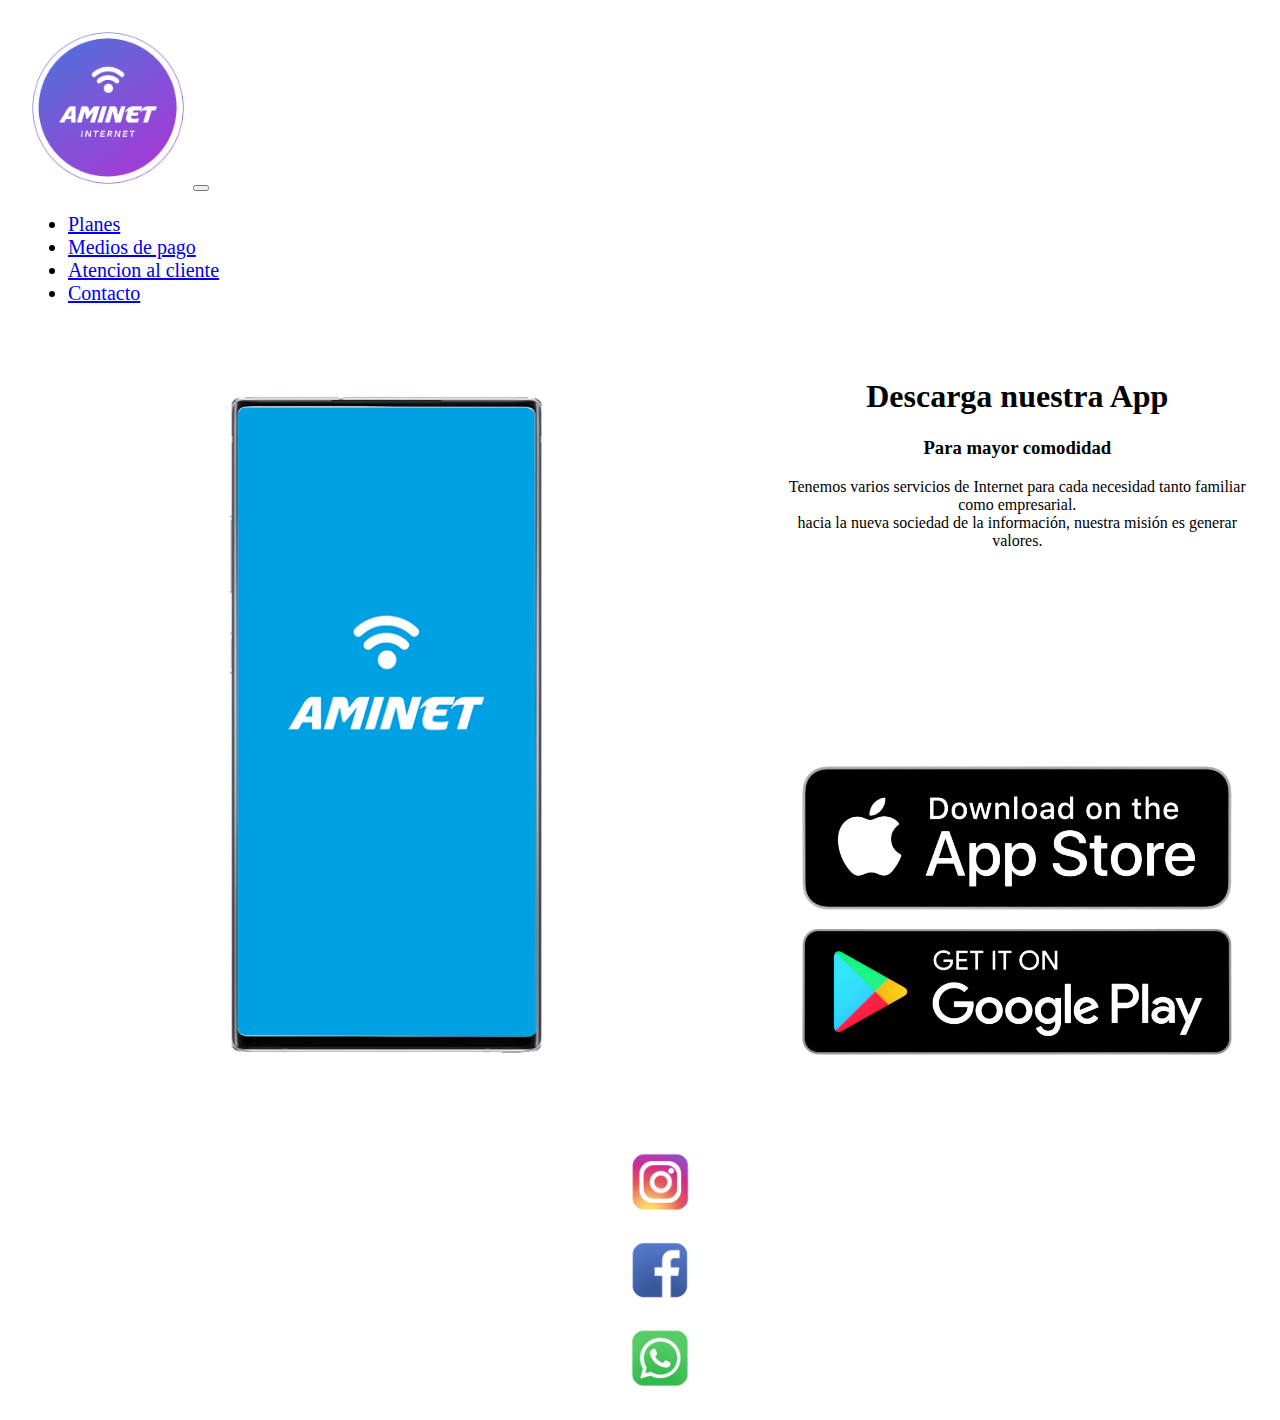
<file: atencion al cliente/atencion al cliente.html>
<!DOCTYPE html>
<html lang="en">
<head>
    <meta charset="UTF-8">
    <meta http-equiv="X-UA-Compatible" content="IE=edge">
    <meta name="viewport" content="width=device-width, initial-scale=1.0">
    <link href="https://cdn.jsdelivr.net/npm/bootstrap@5.1.3/dist/css/bootstrap.min.css" rel="stylesheet" integrity="sha384-1BmE4kWBq78iYhFldvKuhfTAU6auU8tT94WrHftjDbrCEXSU1oBoqyl2QvZ6jIW3" crossorigin="anonymous">
    <link rel="stylesheet" href="../css/style.css">
    <title>Aminet - Empresa de Internet</title>
</head>
<body>
    <header>
        <nav class="navbar navbar-expand-lg navbar-light bg-light">
            <div class="container-fluid">
                <a href="../index.html"><img src="../images/Aminet logo.png" class="fluid" alt="logo"></a>
                <button class="navbar-toggler" type="button" data-bs-toggle="collapse" data-bs-target="#navbarSupportedContent" aria-controls="navbarSupportedContent" aria-expanded="false" aria-label="Toggle navigation">
                    <span class="navbar-toggler-icon"></span>
                </button>
                <div class="collapse navbar-collapse justify-content-end" id="navbarSupportedContent">
                <ul class="navbar-nav">
                    <li class="nav-item">
                        <a class="nav-link active" aria-current="page" href="../planes/planes.html">Planes</a>
                    </li>
                    <li class="nav-item">
                        <a class="nav-link active" aria-current="page" href="../medios de pago/medios de pago.html">Medios de pago</a>
                    </li>
                    <li class="nav-item">
                        <a class="nav-link active" aria-current="page" href="../atencion al cliente/atencion al cliente.html">Atencion al cliente</a>
                    </li>
                    <li class="nav-item">
                        <a class="nav-link active" aria-current="page" href="../contacto/contacto.html">Contacto</a>
                    </li>
                </ul>
                </div>
            </div>
        </nav>
    </header>
    <main>
        <section  class="grid__Container">
            <div class="grid__ContainerItem">
                <img class="grid__ContainerItemCelular" src="../images/Atencion al cliente/celular.png" alt="Celular">
            </div>
            <div class="grid__ContainerItem">
                <h1>Descarga nuestra App</h1>
                <h3>Para mayor comodidad</h3>
                <p>Tenemos varios servicios de Internet para cada necesidad tanto familiar como empresarial.
                    <br> hacia la nueva sociedad de la información, nuestra misión es generar valores.
                </p>
            </div>
            <div class="grid__ContainerItem">
                <img class="grid__ContainerItemDowland"src="../images/Atencion al cliente/dowland.png" alt="AppStore">
            </div>
        </section>
    </main>
    <footer>
        <ul class="nav justify-content-center">
            <li>
                <a href="https://www.instagram.com/aminetmza/" target="_blank" rel="nopener noreferrer" class="nav-item"> 
                    <img src="../images/iconos/instagram.png" alt="instagram">
                </a>
            </li>
            <li>
                <a href="https://www.facebook.com/Aminet-mza-109653817989317" target="_blank" rel="nopener noreferrer" class="nav-item">
                    <img src="../images/iconos/facebook.png" alt="Facebook" >
                </a>
            </li>
            <li>
                <a href="https://www.whatsapp.com/aminetmza/" target="_blank" rel="nopener noreferrer" class="nav-item">
                    <img src="../images/iconos/whatsapp.png" alt="whatsapp">
                </a>
            </li>
            </ul>   
    </footer>
    <script src="https://cdn.jsdelivr.net/npm/@popperjs/core@2.10.2/dist/umd/popper.min.js" integrity="sha384-7+zCNj/IqJ95wo16oMtfsKbZ9ccEh31eOz1HGyDuCQ6wgnyJNSYdrPa03rtR1zdB" crossorigin="anonymous"></script>
    <script src="https://cdn.jsdelivr.net/npm/bootstrap@5.1.3/dist/js/bootstrap.min.js" integrity="sha384-QJHtvGhmr9XOIpI6YVutG+2QOK9T+ZnN4kzFN1RtK3zEFEIsxhlmWl5/YESvpZ13" crossorigin="anonymous"></script>
</body>
</html>
</file>
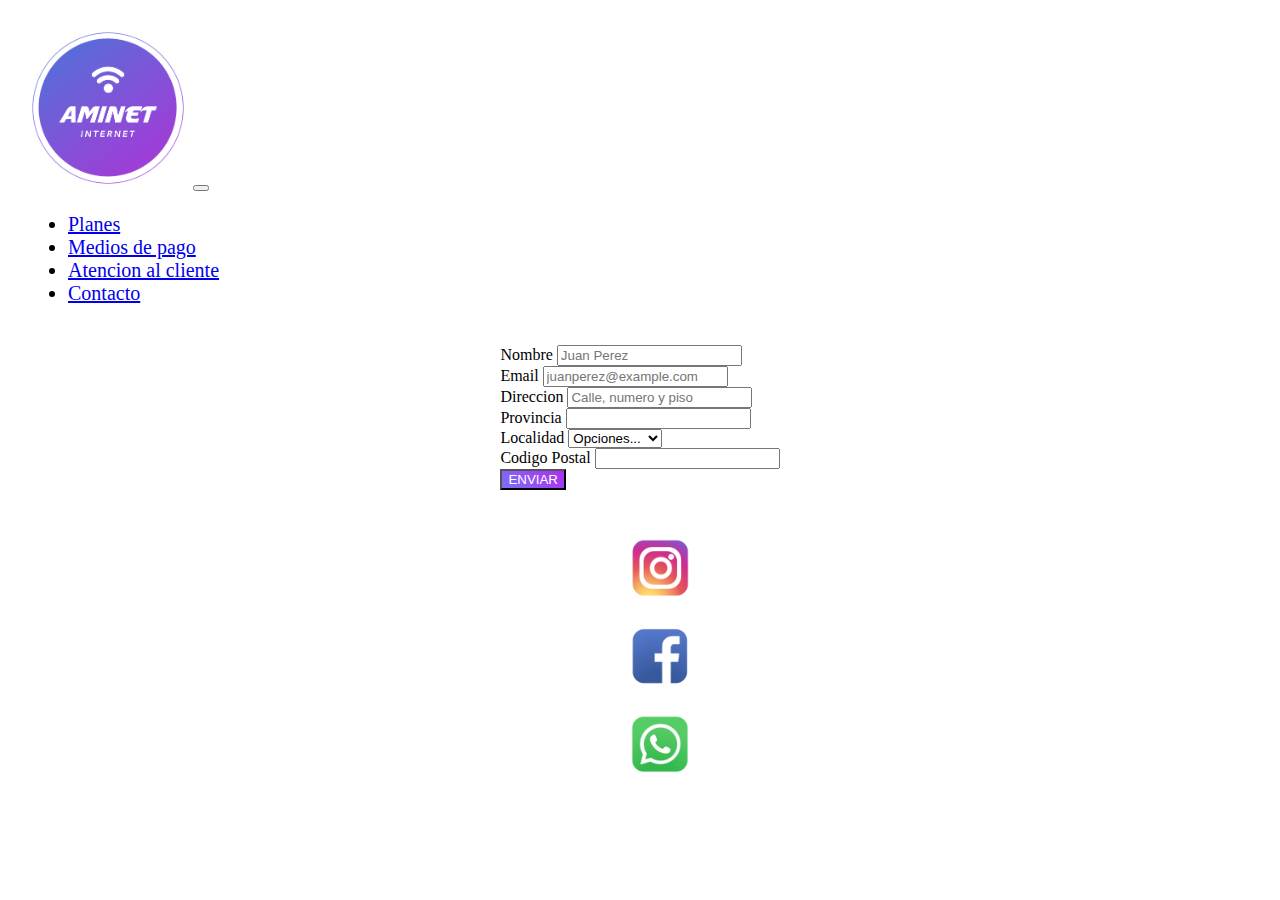
<file: contacto/contacto.html>
<!DOCTYPE html>
<html lang="en">
<head>
    <meta charset="UTF-8">
    <meta http-equiv="X-UA-Compatible" content="IE=edge">
    <meta name="viewport" content="width=device-width, initial-scale=1.0">
    <link href="https://cdn.jsdelivr.net/npm/bootstrap@5.1.3/dist/css/bootstrap.min.css" rel="stylesheet" integrity="sha384-1BmE4kWBq78iYhFldvKuhfTAU6auU8tT94WrHftjDbrCEXSU1oBoqyl2QvZ6jIW3" crossorigin="anonymous">
    <link rel="stylesheet" href="../css/style.css">
    <title>Aminet - Empresa de Internet</title>
</head>
<body>
    <header>
        <nav class="navbar navbar-expand-lg navbar-light bg-light">
            <div class="container-fluid">
                <a href="../index.html"><img src="../images/Aminet logo.png" class="fluid" alt="logo"></a>
                <button class="navbar-toggler" type="button" data-bs-toggle="collapse" data-bs-target="#navbarSupportedContent" aria-controls="navbarSupportedContent" aria-expanded="false" aria-label="Toggle navigation">
                    <span class="navbar-toggler-icon"></span>
                </button>
                <div class="collapse navbar-collapse justify-content-end" id="navbarSupportedContent">
                <ul class="navbar-nav">
                    <li class="nav-item">
                        <a class="nav-link active" aria-current="page" href="../planes/planes.html">Planes</a>
                    </li>
                    <li class="nav-item">
                        <a class="nav-link active" aria-current="page" href="../medios de pago/medios de pago.html">Medios de pago</a>
                    </li>
                    <li class="nav-item">
                        <a class="nav-link active" aria-current="page" href="../atencion al cliente/atencion al cliente.html">Atencion al cliente</a>
                    </li>
                    <li class="nav-item">
                        <a class="nav-link active" aria-current="page" href="../contacto/contacto.html">Contacto</a>
                    </li>
                </ul>
                </div>
            </div>
        </nav>
    </header>
    <main>
        <div class="formContacto col-8">
            <form class="row g-3">
                <div class="col-12">
                    <label for="inputAddress" class="form-label">Nombre</label>
                    <input type="text" class="form-control" id="inputAddress" placeholder="Juan Perez">
                </div>    
                <div class="col-12">
                    <label for="inputEmail4" class="form-label">Email</label>
                    <input type="email" class="form-control" id="inputEmail4" placeholder="juanperez@example.com">
                </div>
                <div class="col-12">
                    <label for="inputAddress2" class="form-label">Direccion</label>
                    <input type="text" class="form-control" id="inputAddress2" placeholder="Calle, numero y piso">
                </div>
            <div class="col-md-6">
                <label for="inputCity" class="form-label">Provincia</label>
                <input type="text" class="form-control" id="inputCity">
            </div>
            <div class="col-md-4">
                <label for="inputState" class="form-label">Localidad</label>
                <select id="inputState" class="form-select">
                <option selected>Opciones...</option>
                <option>Ciudad</option>
                <option>Godoy Cruz</option>
                <option>Guaymallen</option>
                <option>Lavalle</option>
                <option>Maipu</option>
                </select>
            </div>
            <div class="col-md-2">
                <label for="inputZip" class="form-label">Codigo Postal</label>
                <input type="text" class="form-control" id="inputZip">
            </div>
            <div class="d-grid gap-2">
                <button type="submit" class="btn btn-primary">ENVIAR</button>
            </div>
            </form>
    </div>
    </main>
    <footer>
        <ul class="nav justify-content-center">
            <li>
                <a href="https://www.instagram.com/aminetmza/" target="_blank" rel="nopener noreferrer" class="nav-item"> 
                    <img src="../images/iconos/instagram.png" alt="instagram">
                </a>
            </li>
            <li>
                <a href="https://www.facebook.com/Aminet-mza-109653817989317" target="_blank" rel="nopener noreferrer" class="nav-item">
                    <img src="../images/iconos/facebook.png" alt="Facebook" >
                </a>
            </li>
            <li>
                <a href="https://www.whatsapp.com/aminetmza/" target="_blank" rel="nopener noreferrer" class="nav-item">
                    <img src="../images/iconos/whatsapp.png" alt="whatsapp">
                </a>
            </li>
            </ul>   
    </footer>
    <script src="https://cdn.jsdelivr.net/npm/@popperjs/core@2.10.2/dist/umd/popper.min.js" integrity="sha384-7+zCNj/IqJ95wo16oMtfsKbZ9ccEh31eOz1HGyDuCQ6wgnyJNSYdrPa03rtR1zdB" crossorigin="anonymous"></script>
    <script src="https://cdn.jsdelivr.net/npm/bootstrap@5.1.3/dist/js/bootstrap.min.js" integrity="sha384-QJHtvGhmr9XOIpI6YVutG+2QOK9T+ZnN4kzFN1RtK3zEFEIsxhlmWl5/YESvpZ13" crossorigin="anonymous"></script>
</body>
</html>
</file>
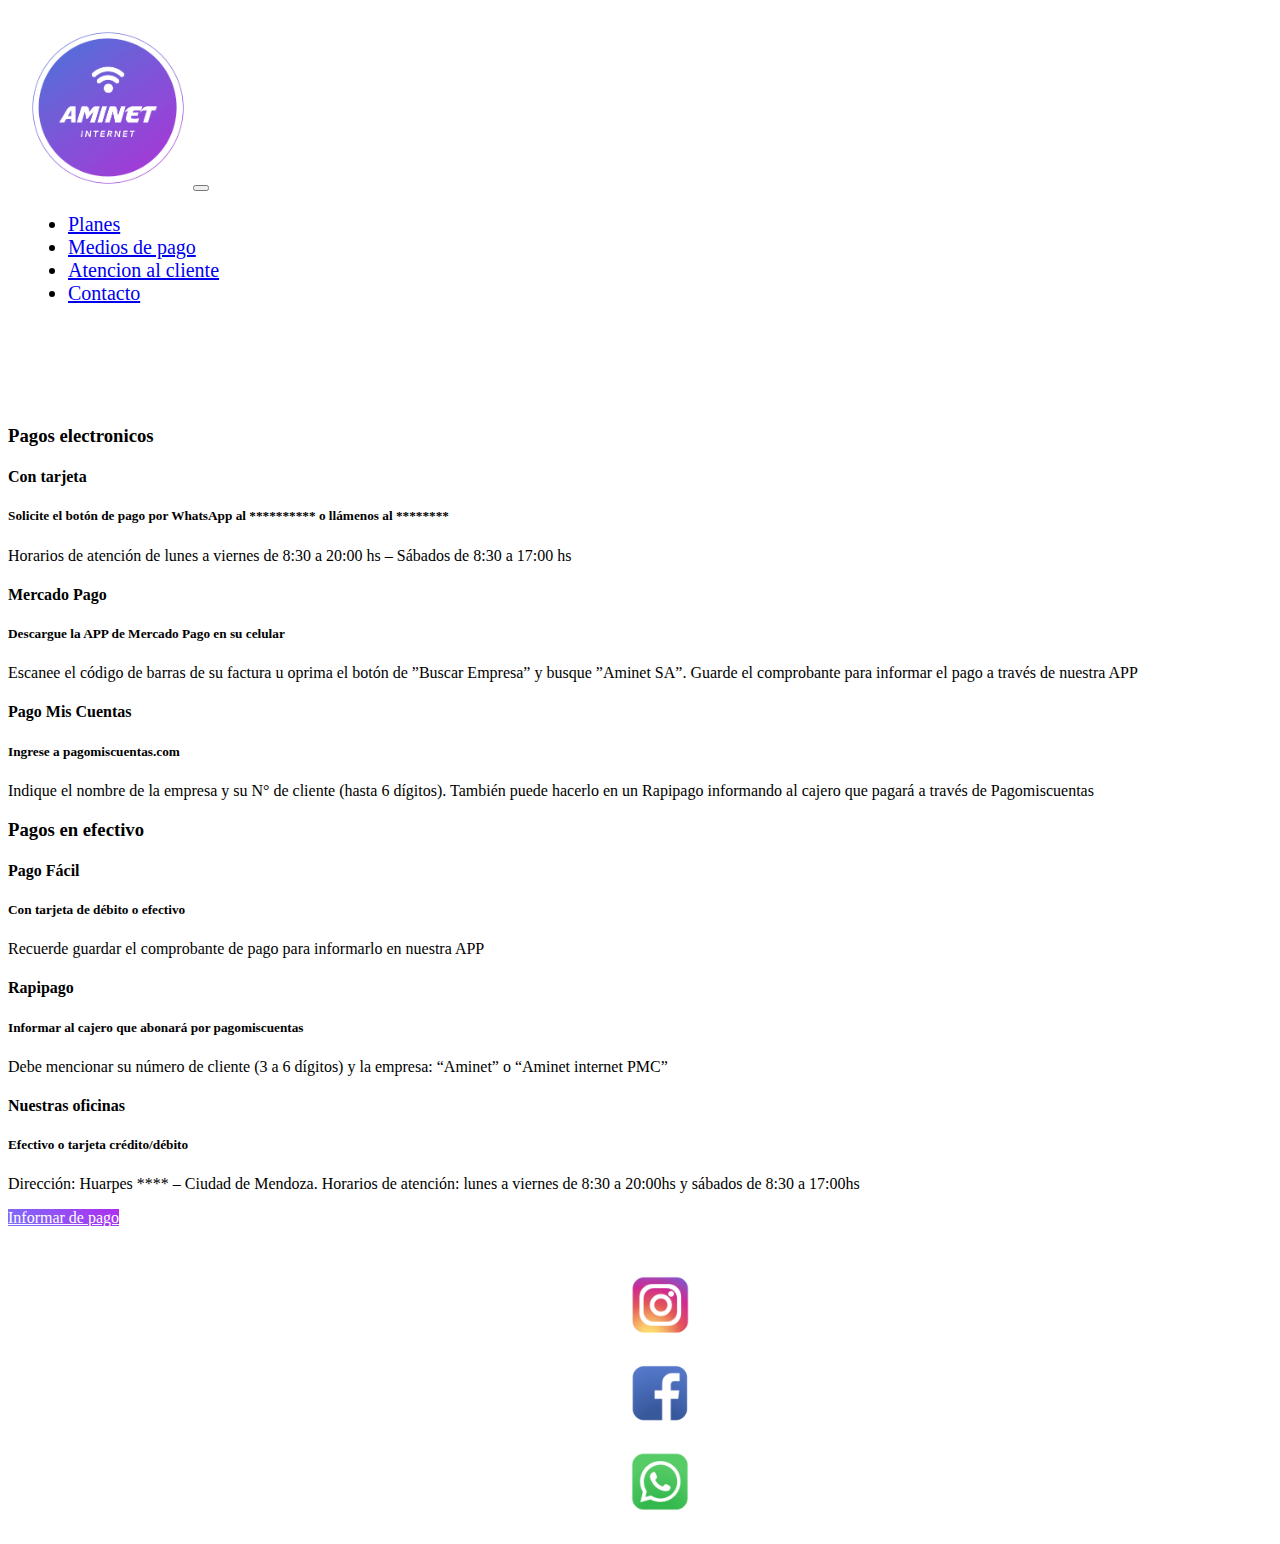
<file: medios de pago/medios de pago.html>
<!DOCTYPE html>
<html lang="en">
<head>
    <meta charset="UTF-8">
    <meta http-equiv="X-UA-Compatible" content="IE=edge">
    <meta name="viewport" content="width=device-width, initial-scale=1.0">
    <link href="https://cdn.jsdelivr.net/npm/bootstrap@5.1.3/dist/css/bootstrap.min.css" rel="stylesheet" integrity="sha384-1BmE4kWBq78iYhFldvKuhfTAU6auU8tT94WrHftjDbrCEXSU1oBoqyl2QvZ6jIW3" crossorigin="anonymous">
    <link rel="stylesheet" href="../css/style.css">
    <title>Aminet - Empresa de Internet</title>
</head>
<body>
    <header>
        <nav class="navbar navbar-expand-lg navbar-light bg-light">
            <div class="container-fluid">
                <a href="../index.html"><img src="../images/Aminet logo.png" class="fluid" alt="logo"></a>
                <button class="navbar-toggler" type="button" data-bs-toggle="collapse" data-bs-target="#navbarSupportedContent" aria-controls="navbarSupportedContent" aria-expanded="false" aria-label="Toggle navigation">
                    <span class="navbar-toggler-icon"></span>
                </button>
                <div class="collapse navbar-collapse justify-content-end" id="navbarSupportedContent">
                <ul class="navbar-nav">
                    <li class="nav-item">
                        <a class="nav-link active" aria-current="page" href="../planes/planes.html">Planes</a>
                    </li>
                    <li class="nav-item">
                        <a class="nav-link active" aria-current="page" href="../medios de pago/medios de pago.html">Medios de pago</a>
                    </li>
                    <li class="nav-item">
                        <a class="nav-link active" aria-current="page" href="../atencion al cliente/atencion al cliente.html">Atencion al cliente</a>
                    </li>
                    <li class="nav-item">
                        <a class="nav-link active" aria-current="page" href="../contacto/contacto.html">Contacto</a>
                    </li>
                </ul>
                </div>
            </div>
        </nav>
    </header>
    <main>
        <section class="container__mediosPagos">
        <div class="container-fluid">
            <div class="row">
                <h3 class="text-center">Pagos electronicos</h3>
                <div class="col-12 col-md-4">
                    <h4 class="text-center">Con tarjeta</h4>
                    <h5 class="text-center">Solicite el botón de pago por WhatsApp al ********** o llámenos al ******** </h5>
                    <p class="text-center">Horarios de atención de lunes a viernes de 8:30 a 20:00 hs – Sábados de 8:30 a 17:00 hs</p>
                </div>
                <div class="col-12 col-md-4">
                    <h4 class="text-center" >Mercado Pago</h4>
                    <h5 class="text-center">Descargue la APP de Mercado Pago en su celular </h5>
                    <p class="text-center">Escanee el código de barras de su factura u oprima el botón de ”Buscar Empresa” y busque ”Aminet SA”. Guarde el comprobante para informar el pago a través de nuestra APP</p>
                </div>
                <div class="col-12 col-md-4">
                    <h4 class="text-center">Pago Mis Cuentas</h4>
                    <h5 class="text-center">Ingrese a pagomiscuentas.com  </h5>
                    <p class="text-center">Indique el nombre de la empresa y su N° de cliente (hasta 6 dígitos). También puede hacerlo en un Rapipago informando al cajero que pagará a través de Pagomiscuentas</p>
                </div>
                <div class="row">
                    <h3 class="text-center">Pagos en efectivo</h3>
                    <div class="col-12 col-md-4">
                        <h4 class="text-center">Pago Fácil</h4>
                        <h5 class="text-center" >Con tarjeta de débito o efectivo  </h5>
                        <p class="text-center">Recuerde guardar el comprobante de pago para informarlo en nuestra APP</p>
                    </div>
                    <div class="col-12 col-md-4">
                        <h4 class="text-center">Rapipago</h4>
                        <h5 class="text-center">Informar al cajero que abonará por pagomiscuentas  </h5>
                        <p class="text-center">Debe mencionar su número de cliente (3 a 6 dígitos) y la empresa: “Aminet” o “Aminet internet PMC”</p>
                    </div>
                    <div class="col-12 col-md-4">
                        <h4 class="text-center">Nuestras oficinas</h4>
                        <h5 class="text-center">Efectivo o tarjeta crédito/débito  </h5>
                        <p class="text-center">Dirección: Huarpes **** – Ciudad de Mendoza. Horarios de atención: lunes a viernes de 8:30 a 20:00hs y sábados de 8:30 a 17:00hs</p>
                    </div>
            </div>
            <div class="d-grid gap-2 col-12 col-md-6 mx-auto">
                <a href=".." class="btn btn-primary">Informar de pago</a>
            </div>
        </div>
        </section>
    </main>
    <footer>
        <ul class="nav justify-content-center">
            <li>
                <a href="https://www.instagram.com/aminetmza/" target="_blank" rel="nopener noreferrer" class="nav-item"> 
                    <img src="../images/iconos/instagram.png" alt="instagram">
                </a>
            </li>
            <li>
                <a href="https://www.facebook.com/Aminet-mza-109653817989317" target="_blank" rel="nopener noreferrer" class="nav-item">
                    <img src="../images/iconos/facebook.png" alt="Facebook" >
                </a>
            </li>
            <li>
                <a href="https://www.whatsapp.com/aminetmza/" target="_blank" rel="nopener noreferrer" class="nav-item">
                    <img src="../images/iconos/whatsapp.png" alt="whatsapp">
                </a>
            </li>
            </ul>   
    </footer>
    <script src="https://cdn.jsdelivr.net/npm/@popperjs/core@2.10.2/dist/umd/popper.min.js" integrity="sha384-7+zCNj/IqJ95wo16oMtfsKbZ9ccEh31eOz1HGyDuCQ6wgnyJNSYdrPa03rtR1zdB" crossorigin="anonymous"></script>
    <script src="https://cdn.jsdelivr.net/npm/bootstrap@5.1.3/dist/js/bootstrap.min.js" integrity="sha384-QJHtvGhmr9XOIpI6YVutG+2QOK9T+ZnN4kzFN1RtK3zEFEIsxhlmWl5/YESvpZ13" crossorigin="anonymous"></script>
</body>
</html>
</file>
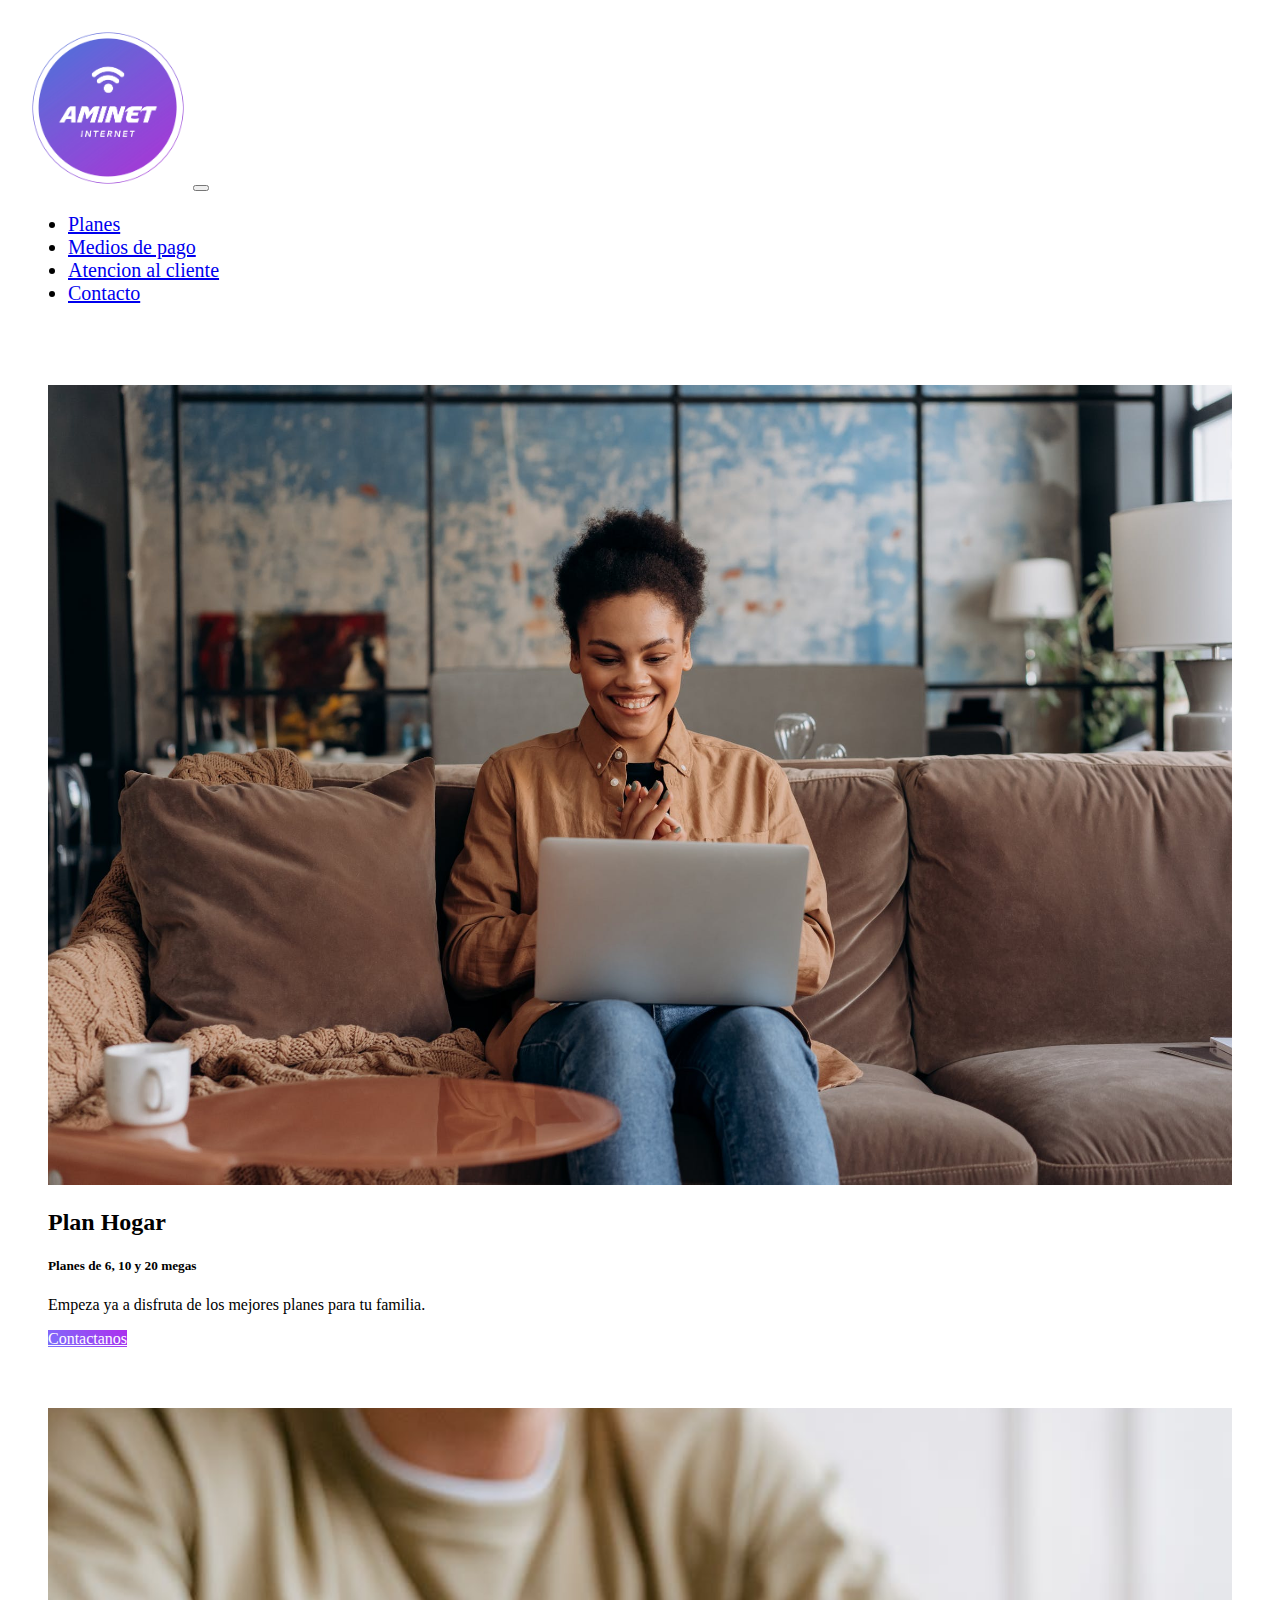
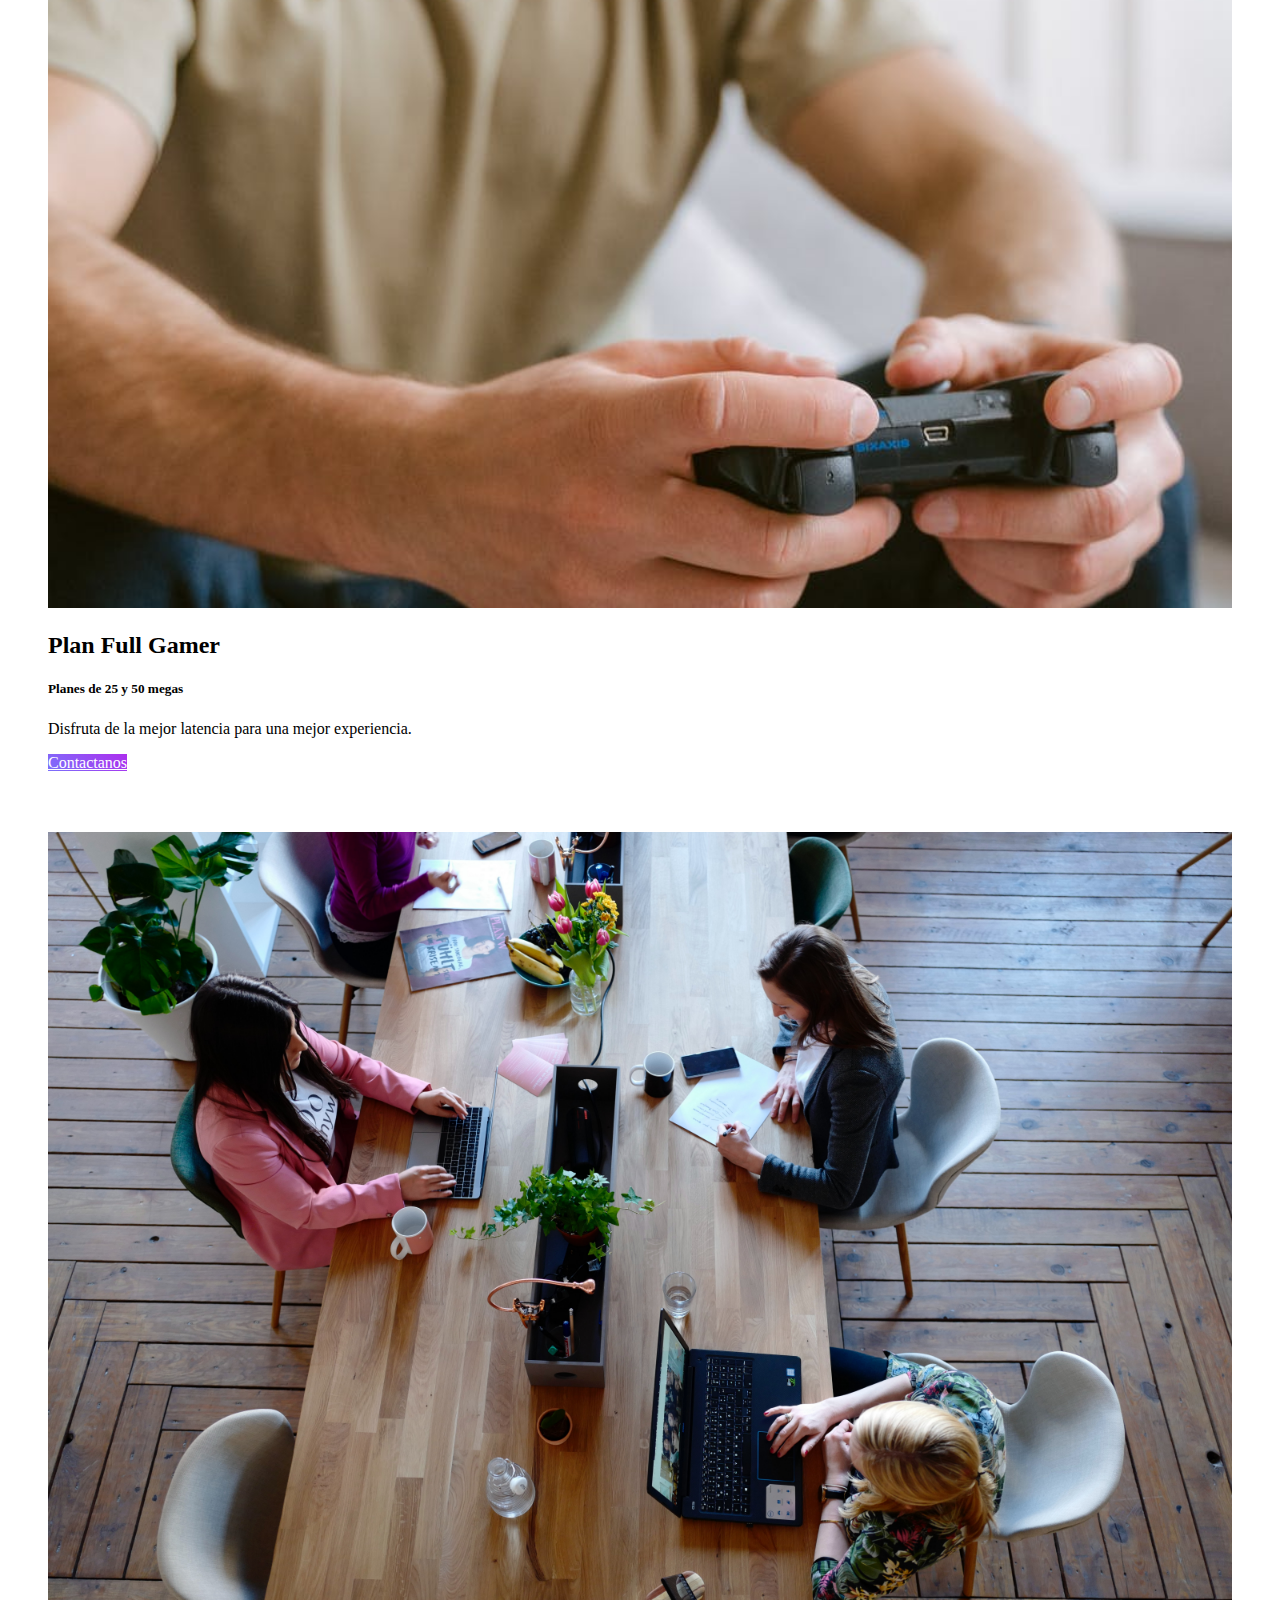
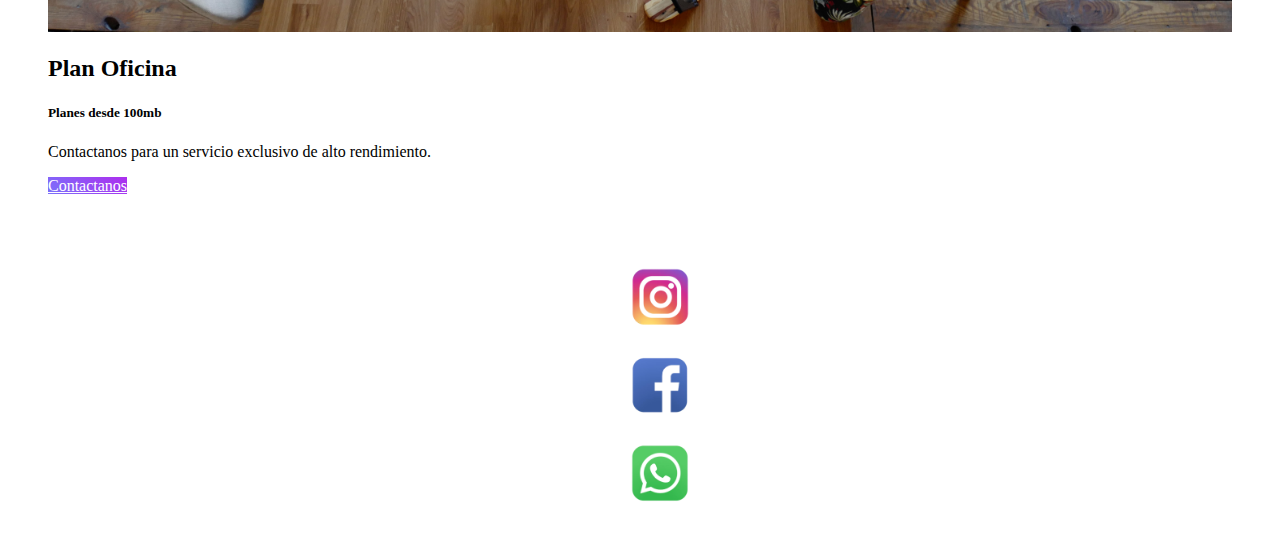
<file: planes/planes.html>
<!DOCTYPE html>
<html lang="en">
<head>
    <meta charset="UTF-8">
    <meta http-equiv="X-UA-Compatible" content="IE=edge">
    <meta name="viewport" content="width=device-width, initial-scale=1.0">
    <link href="https://cdn.jsdelivr.net/npm/bootstrap@5.1.3/dist/css/bootstrap.min.css" rel="stylesheet" integrity="sha384-1BmE4kWBq78iYhFldvKuhfTAU6auU8tT94WrHftjDbrCEXSU1oBoqyl2QvZ6jIW3" crossorigin="anonymous">
    <link rel="stylesheet" href="../css/style.css">
    <title>Aminet - Empresa de Internet</title>
</head>
<body>
    <header>
        <nav class="navbar navbar-expand-lg navbar-light bg-light">
            <div class="container-fluid">
                <a href="../index.html"><img src="../images/Aminet logo.png" class="fluid" alt="logo"></a>
                <button class="navbar-toggler" type="button" data-bs-toggle="collapse" data-bs-target="#navbarSupportedContent" aria-controls="navbarSupportedContent" aria-expanded="false" aria-label="Toggle navigation">
                    <span class="navbar-toggler-icon"></span>
                </button>
                <div class="collapse navbar-collapse justify-content-end" id="navbarSupportedContent">
                <ul class="navbar-nav">
                    <li class="nav-item">
                        <a class="nav-link active" aria-current="page" href="../planes/planes.html">Planes</a>
                    </li>
                    <li class="nav-item">
                        <a class="nav-link active" aria-current="page" href="../medios de pago/medios de pago.html">Medios de pago</a>
                    </li>
                    <li class="nav-item">
                        <a class="nav-link active" aria-current="page" href="../atencion al cliente/atencion al cliente.html">Atencion al cliente</a>
                    </li>
                    <li class="nav-item">
                        <a class="nav-link active" aria-current="page" href="../contacto/contacto.html">Contacto</a>
                    </li>
                </ul>
                </div>
            </div>
        </nav>
    </header>
    <main>
        <div class="row">
            <div class="col-xl-4">
                <div class="card" >
                    <img src="../images/planes/plan hogar.jpeg" class="card-img-top" alt="hogar">
                    <div class="card-body col-12">
                        <h2 class="card-title">Plan Hogar</h2>
                        <h5 class="card-text">Planes de 6, 10 y 20 megas </h5>
                        <p class="card-text">Empeza ya a disfruta de los mejores planes para tu familia. </p>
                        <div class="d-grid gap-2">
                            <a href="../contacto/contacto.html" class="btn btn-primary">Contactanos</a>
                        </div>
                    </div>
                </div>
            </div>
            <div class="col-xl-4">
                <div class="card" >
                    <img src="../images/planes/plan fullgamer.jpeg" class="card-img-top" alt="fullgamer">
                    <div class="card-body">
                        <h2 class="card-title">Plan Full Gamer</h2>
                        <h5 class="card-text">Planes de 25 y 50 megas </h5>
                        <p class="card-text">Disfruta de la mejor latencia para una mejor experiencia. </p>
                        <div class="d-grid gap-2">
                            <a href="../contacto/contacto.html" class="btn btn-primary">Contactanos</a>
                        </div>
                    </div>
                </div>
            </div>
            <div class="col-xl-4">
                <div class="card" >
                    <img src="../images/planes/oficina.jpg" class="card-img-top" alt="oficina">
                    <div class="card-body">
                        <h2 class="card-title">Plan Oficina</h2>
                        <h5 class="card-text">Planes desde 100mb </h5>
                        <p class="card-text">Contactanos para un servicio exclusivo de alto rendimiento. </p>
                        <div class="d-grid gap-2">
                            <a href="../contacto/contacto.html" class="btn btn-primary">Contactanos</a>
                        </div>
                    </div>
                </div>
            </div>
        </div>
    </main>
    <footer>
        <ul class="nav justify-content-center">
            <li>
                <a href="https://www.instagram.com/aminetmza/" target="_blank" rel="nopener noreferrer" class="nav-item"> 
                    <img src="../images/iconos/instagram.png" alt="instagram">
                </a>
            </li>
            <li>
                <a href="https://www.facebook.com/Aminet-mza-109653817989317" target="_blank" rel="nopener noreferrer" class="nav-item">
                    <img src="../images/iconos/facebook.png" alt="Facebook" >
                </a>
            </li>
            <li>
                <a href="https://www.whatsapp.com/aminetmza/" target="_blank" rel="nopener noreferrer" class="nav-item">
                    <img src="../images/iconos/whatsapp.png" alt="whatsapp">
                </a>
            </li>
            </ul>   
    </footer>
    <script src="https://cdn.jsdelivr.net/npm/@popperjs/core@2.10.2/dist/umd/popper.min.js" integrity="sha384-7+zCNj/IqJ95wo16oMtfsKbZ9ccEh31eOz1HGyDuCQ6wgnyJNSYdrPa03rtR1zdB" crossorigin="anonymous"></script>
    <script src="https://cdn.jsdelivr.net/npm/bootstrap@5.1.3/dist/js/bootstrap.min.js" integrity="sha384-QJHtvGhmr9XOIpI6YVutG+2QOK9T+ZnN4kzFN1RtK3zEFEIsxhlmWl5/YESvpZ13" crossorigin="anonymous"></script>
</body>
</html>
</file>
<file: css/style.css>
.navbar {
    padding: 20px;
    font-size: 20px;
}
header div a img {
    width: 160px;
}
main img{
    width: 100%;
    height: 800px;
    object-fit: cover;
}
.carousel {
    padding-top: 20px;
}
footer{
    justify-items: center;
}
footer ul{
    padding-top: 20px;
    list-style-type: none;
    
}
footer img {
    width: 60px;
    margin: 12px;
}
.formContacto{
    justify-items: center;
    margin-left: auto;
    margin-right: auto;
}
.card {
    padding: 20px;
    margin: 20px;
}
.grid__Container {
    display: grid;
    grid-template-columns: repeat(2fr,1fr);
    grid-auto-rows: 0.5fr;
    grid-gap: 12px;
    padding: 12px;
}
.grid__ContainerItem{
    width: 100%;
    height: 100%;
    object-fit: cover;
}
.grid__ContainerItem:first-child {
    grid-column: 1 / 3;
    grid-row: 1 / 3;
    cursor: pointer;
}
.grid__ContainerItem:nth-child(2) {
    grid-column: 4 / 5;
    grid-row: 1 / 2;
    text-align: center;
}
.grid__ContainerItem:nth-child(3) {
    grid-column: 4 / 5;
    grid-row: 2 / 3;
    cursor: pointer;
}
.grid__ContainerItemCelular{
    height: 100%;
}
.grid__ContainerItemDowland{
    height: 100%;
}
.container__mediosPagos{
    margin-top: 80px;
}
.container__mediosPagos a {
    margin-top: 80px;
    margin-bottom: 80px;
}
@media (max-width: 768px) {
    .grid__ContainerItemCelular{
        display: none;
    }
}
.btn  {
    background-image: linear-gradient(45deg, #7b70fb, #ad2eee);
    color: white;
}
</file>
